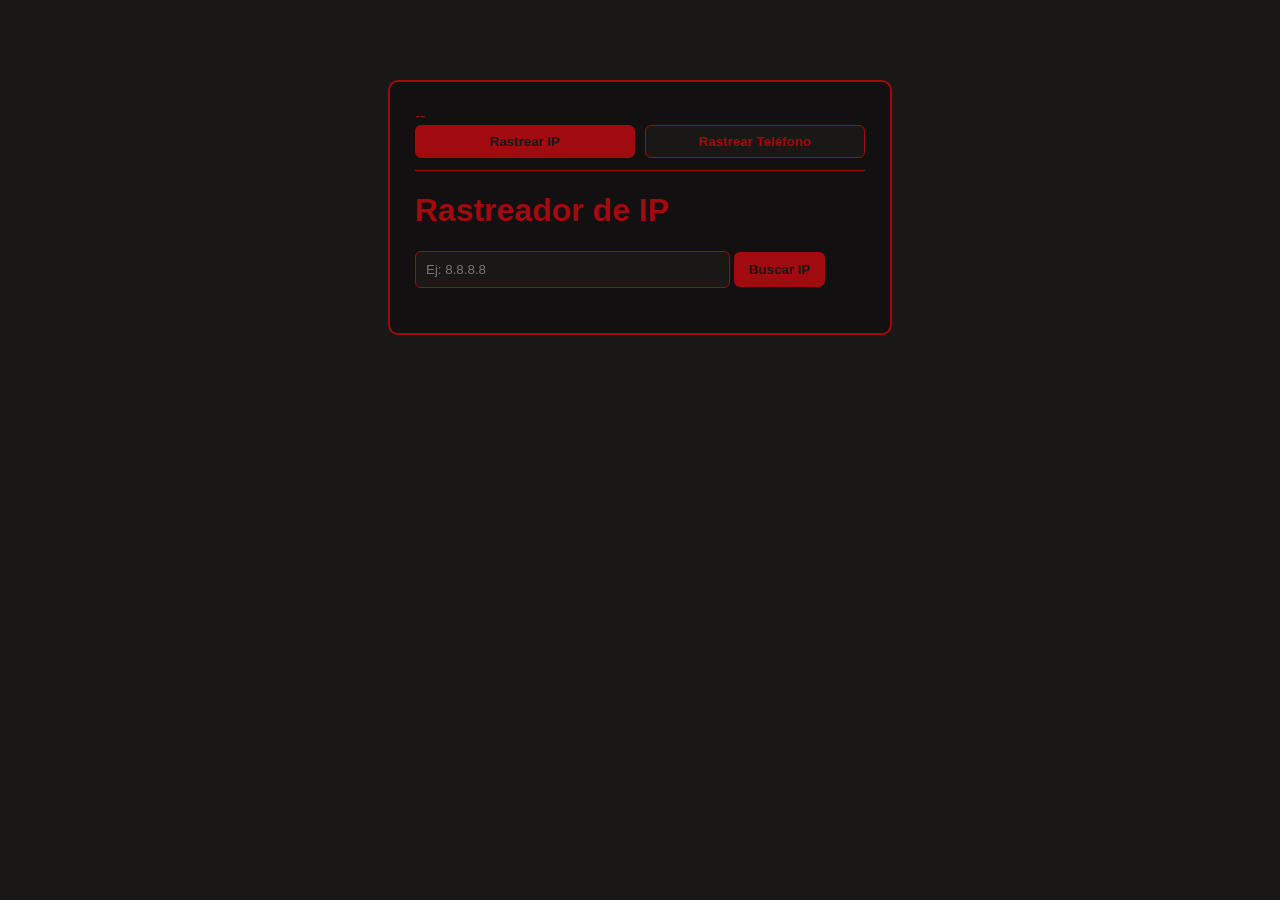
<file: index.html>
<!DOCTYPE html>
<html lang="es">
  <head>
    <meta charset="UTF-8">
    <title>Rastreador IP y Teléfono</title>
    <style>
      body {
        background-color: #1A1717;
        color: #A10A0E;
        font-family: sans-serif;
      }

      .caja {
        background-color: #121010;
        border: 2px solid #A10A0E;
        border-radius: 10px;
        padding: 25px;
        max-width: 450px;
        margin: 80px auto;
      }
      
      .pestanas {
        display: flex;
        gap: 10px;
        margin-bottom: 20px;
        border-bottom: 1px solid #A10A0E;
        padding-bottom: 12px;
      }

      .btn-tab {
        flex: 1;
        background-color: #1A1717;
        color: #A10A0E;
        border: 1px solid #A10A0E;
        border-radius: 6px;
        padding: 8px;
        font-weight: bold;
        cursor: pointer;
      }

      .btn-tab.activa {
        background-color: #A10A0E;
        color: #1A1717;
      }

      input {
        background-color: #1A1717;
        color: #4ade80;
        border: 1px solid #A10A0E;
        border-radius: 6px;
        padding: 10px;
        width: 65%;
        outline: none;
      }

      .btn-accion {
        background-color: #A10A0E;
        color: #1A1717;
        border: none;
        border-radius: 6px;
        padding: 10px 15px;
        font-weight: bold;
        cursor: pointer;
      }

      .btn-accion:hover {
        background-color: #4ade80;
      }

      .resultado {
        margin-top: 20px;
        color: #4ade80;
        line-height: 1.6;
      }
    </style>
  </head>
  <body>

    <div class="caja">--

      <div class="pestanas">
        <button id="tab-ip" class="btn-tab activa">Rastrear IP</button>
        <button id="tab-tel" class="btn-tab">Rastrear Teléfono</button>
      </div>
      
      <div id="seccion-ip">
        <h1>Rastreador de IP</h1>
        <input type="text" id="input-ip" placeholder="Ej: 8.8.8.8">
        <button id="btn-buscar-ip" class="btn-accion">Buscar IP</button>
        <div id="resultado-ip" class="resultado"></div>
      </div>

      <div id="seccion-tel" style="display: none;">
        <h1>Rastreador Telefónico</h1>
        <input type="text" id="input-tel" placeholder="Ej: +51987654321">
        <button id="btn-buscar-tel" class="btn-accion">Buscar Tel</button>
        <div id="resultado-tel" class="resultado"></div>
      </div>
    </div>

    <script>
      const tabIp = document.getElementById("tab-ip");
      const tabTel = document.getElementById("tab-tel");
      const seccionIp = document.getElementById("seccion-ip");
      const seccionTel = document.getElementById("seccion-tel");

      tabIp.addEventListener("click", () => {
        seccionIp.style.display = "block";
        seccionTel.style.display = "none";
        tabIp.classList.add("activa");
        tabTel.classList.remove("activa");
      });

      tabTel.addEventListener("click", () => {
        seccionIp.style.display = "none";
        seccionTel.style.display = "block";
        tabTel.classList.add("activa");
        tabIp.classList.remove("activa");
      });

      const inputIp = document.getElementById("input-ip");
      const btnBuscarIp = document.getElementById("btn-buscar-ip");
      const resIp = document.getElementById("resultado-ip");

      btnBuscarIp.addEventListener("click", async () => {
        const ip = inputIp.value.trim();
        if (ip === "") {
          resIp.innerHTML = "<p>Por favor, ingresa una IP válida.</p>";
          return;
        }
        resIp.innerHTML = "<p>Rastreando IP...</p>";

        try {
          const respuesta = await fetch(`https://ipapi.co/${ip}/json/`);
          const datos = await respuesta.json();

          if (datos.error) {
            resIp.innerHTML = `<p>Error: ${datos.reason}</p>`;
            return;
          }

          resIp.innerHTML = `
            <p><strong>IP:</strong> ${datos.ip}</p>
            <p><strong>País:</strong> ${datos.country_name}</p>
            <p><strong>Ciudad:</strong> ${datos.city}</p>
            <p><strong>Proveedor (ISP):</strong> ${datos.org}</p>
            <p><strong>Coordenadas:</strong> ${datos.latitude}, ${datos.longitude}</p>
          `;
        } catch (error) {
          resIp.innerHTML = "<p>Error de conexión al consultar la API.</p>";
        }
      });

      const inputTel = document.getElementById("input-tel");
      const btnBuscarTel = document.getElementById("btn-buscar-tel");
      const resTel = document.getElementById("resultado-tel");

      btnBuscarTel.addEventListener("click", async () => {
        const numero = inputTel.value.trim();
        const apiKey = "pegar api key";

        if (numero === "") {
          resTel.innerHTML = "<p>Por favor, ingresa un número con código de país (ej: +51...).</p>";
          return;
        }

        if (apiKey === "PEGA_TU_API_KEY_AQUI") {
          resTel.innerHTML = "<p>Falta configurar APIKEYYYYYYYY.</p>";
          return;
        }

        resTel.innerHTML = "<p>Consultando número...</p>";

        try {
          const respuesta = await fetch(`https://phonevalidation.abstractapi.com/v1/?api_key=${apiKey}&phone=${encodeURIComponent(numero)}`);
          const datos = await respuesta.json();

          if (datos.error) {
            resTel.innerHTML = `<p>Error: ${datos.error.message}</p>`;
            return;
          }

          resTel.innerHTML = `
            <p><strong>Número:</strong> ${datos.format.international || numero}</p>
            <p><strong>Válido:</strong> ${datos.valid ? "Sí" : "No"}</p>
            <p><strong>País:</strong> ${datos.country.name || "Desconocido"}</p>
            <p><strong>Operadora:</strong> ${datos.carrier || "No disponible"}</p>
            <p><strong>Tipo de línea:</strong> ${datos.type || "Desconocido"}</p>
          `;
        } catch (error) {
          resTel.innerHTML = "<p>Error de conexión al consultar el número.</p>";
        }
      });
    </script>

  </body>
</html>
</file>
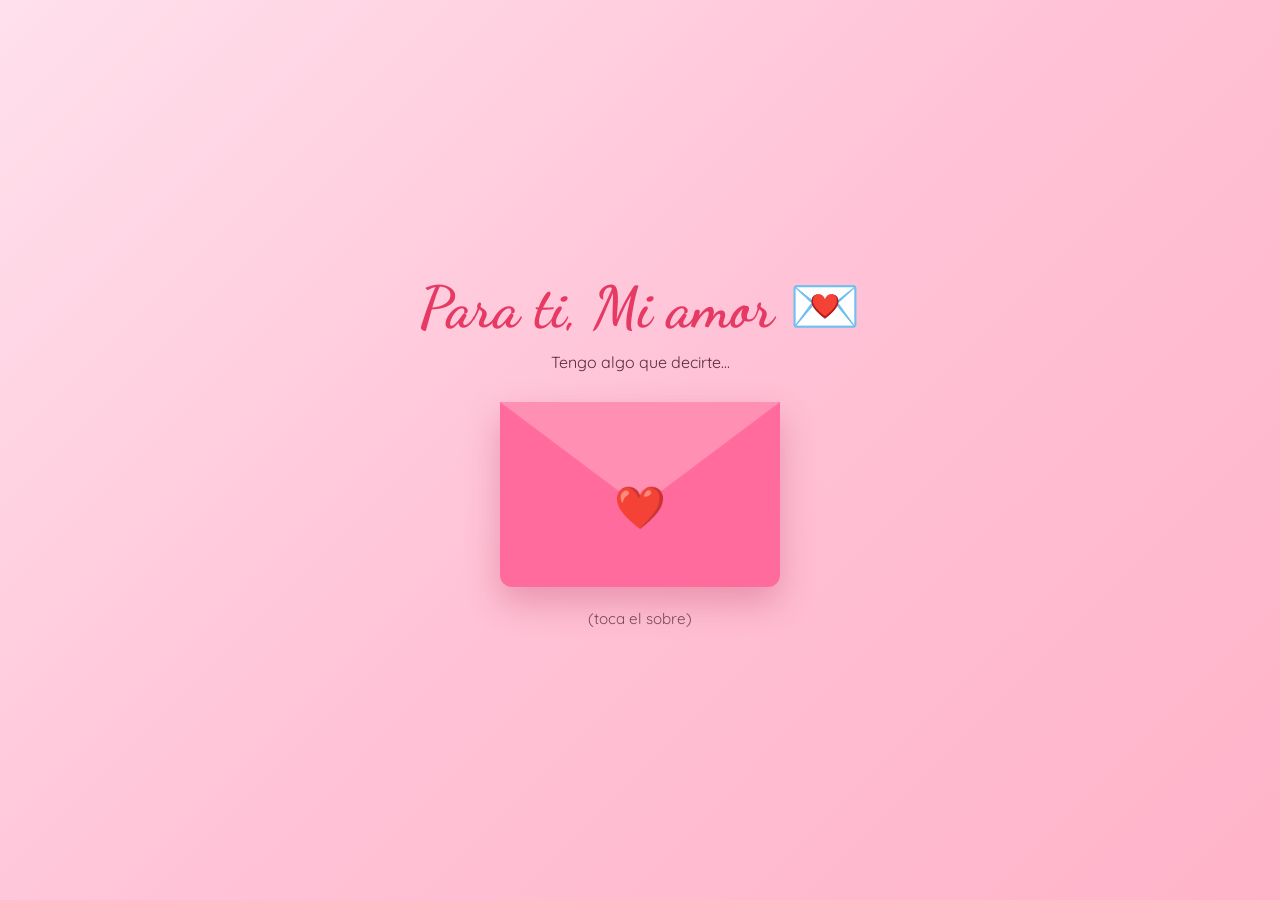
<file: regalo.html>
<!DOCTYPE html>
<html lang="es">
<head>
  <meta charset="UTF-8">
  <meta name="viewport" content="width=device-width, initial-scale=1.0">
  <title>Para ti 💌</title>
  <link href="https://fonts.googleapis.com/css2?family=Dancing+Script:wght@600;700&family=Quicksand:wght@400;600&display=swap" rel="stylesheet">
  <style>
    :root {
      --rosa: #ff6b9d;
      --rosa-claro: #ffd6e5;
      --rojo: #e63964;
      --crema: #fff8f0;
      --texto: #5a2a3a;
    }

    * { box-sizing: border-box; margin: 0; padding: 0; }

    body {
      font-family: 'Quicksand', sans-serif;
      background: linear-gradient(135deg, #ffe0ec 0%, #ffc2d6 50%, #ffb3c9 100%);
      min-height: 100vh;
      color: var(--texto);
      overflow-x: hidden;
    }

    /* ---------- Corazones flotando de fondo ---------- */
    .corazon-fondo {
      position: fixed;
      bottom: -40px;
      pointer-events: none;
      animation: subir linear forwards;
      z-index: 0;
      opacity: 0.7;
    }
    @keyframes subir {
      to { transform: translateY(-115vh) rotate(25deg); opacity: 0; }
    }

    /* ---------- Pantallas ---------- */
    .pantalla {
      position: relative;
      z-index: 1;
      min-height: 100vh;
      display: none;
      flex-direction: column;
      align-items: center;
      justify-content: center;
      padding: 40px 16px;
      text-align: center;
    }
    .pantalla.activa { display: flex; animation: aparecer 0.9s ease; }
    @keyframes aparecer {
      from { opacity: 0; transform: translateY(20px); }
      to   { opacity: 1; transform: translateY(0); }
    }

    h1, h2 {
      font-family: 'Dancing Script', cursive;
      color: var(--rojo);
    }
    h1 { font-size: clamp(2.4rem, 7vw, 3.6rem); margin-bottom: 10px; }
    h2 { font-size: clamp(2rem, 6vw, 2.8rem); margin-bottom: 24px; }

    .boton {
      font-family: 'Quicksand', sans-serif;
      font-weight: 600;
      font-size: 1.1rem;
      background: var(--rojo);
      color: white;
      border: none;
      padding: 14px 34px;
      border-radius: 50px;
      cursor: pointer;
      box-shadow: 0 6px 18px rgba(230, 57, 100, 0.35);
      transition: transform 0.2s, box-shadow 0.2s;
      margin-top: 28px;
    }
    .boton:hover { transform: scale(1.06); box-shadow: 0 8px 24px rgba(230, 57, 100, 0.5); }

    /* ---------- 1. Sobre ---------- */
    .sobre {
      position: relative;
      width: 280px;
      height: 185px;
      background: var(--rosa);
      border-radius: 0 0 12px 12px;
      margin-top: 30px;
      cursor: pointer;
      box-shadow: 0 15px 35px rgba(180, 40, 80, 0.3);
      animation: latido 1.6s ease-in-out infinite;
    }
    .sobre::before { /* solapa */
      content: '';
      position: absolute;
      top: 0; left: 0;
      border-left: 140px solid transparent;
      border-right: 140px solid transparent;
      border-top: 105px solid #ff8fb3;
      transform-origin: top;
      transition: transform 0.6s;
      z-index: 2;
    }
    .sobre.abierto::before { transform: rotateX(180deg); }
    .sobre .sello {
      position: absolute;
      top: 78px; left: 50%;
      transform: translateX(-50%);
      font-size: 2.6rem;
      z-index: 3;
      transition: opacity 0.3s;
    }
    .sobre.abierto .sello { opacity: 0; }
    @keyframes latido {
      0%, 100% { transform: scale(1); }
      50% { transform: scale(1.04); }
    }
    .pista { margin-top: 22px; font-size: 0.95rem; opacity: 0.8; }

    /* ---------- 2. Carta ---------- */
    .carta {
      background: var(--crema);
      max-width: 560px;
      width: 100%;
      padding: 40px 32px;
      border-radius: 16px;
      box-shadow: 0 15px 40px rgba(180, 40, 80, 0.25);
      text-align: left;
      position: relative;
    }
    .carta::after {
      content: '💕';
      position: absolute;
      top: -18px; right: -12px;
      font-size: 2.4rem;
    }
    .carta h2 { text-align: center; }
    #texto-carta {
      font-size: 1.12rem;
      line-height: 1.8;
      white-space: pre-line;
      min-height: 200px;
    }
    #texto-carta::after {
      content: '|';
      animation: parpadeo 0.8s infinite;
      color: var(--rosa);
    }
    #texto-carta.listo::after { content: ''; }
    @keyframes parpadeo { 50% { opacity: 0; } }
    .firma {
      font-family: 'Dancing Script', cursive;
      font-size: 1.6rem;
      text-align: right;
      margin-top: 18px;
      color: var(--rojo);
      opacity: 0;
      transition: opacity 1s;
    }
    .firma.visible { opacity: 1; }
    #btn-carta { display: none; margin-left: auto; margin-right: auto; }

    /* ---------- 3. Contador ---------- */
    .contador {
      display: flex;
      gap: 14px;
      flex-wrap: wrap;
      justify-content: center;
    }
    .unidad {
      background: white;
      border-radius: 16px;
      padding: 20px 16px;
      min-width: 100px;
      box-shadow: 0 8px 20px rgba(180, 40, 80, 0.2);
    }
    .unidad .numero {
      font-size: 2.4rem;
      font-weight: 600;
      color: var(--rojo);
      display: block;
    }
    .unidad .etiqueta { font-size: 0.9rem; text-transform: uppercase; letter-spacing: 1px; }
    .subtitulo { font-size: 1.1rem; max-width: 460px; margin: 0 auto 28px; line-height: 1.6; }

    /* ---------- 4. Razones (tarjetas que giran) ---------- */
    .razones {
      display: grid;
      grid-template-columns: repeat(auto-fit, minmax(150px, 1fr));
      gap: 16px;
      max-width: 720px;
      width: 100%;
    }
    .tarjeta {
      height: 160px;
      perspective: 800px;
      cursor: pointer;
    }
    .tarjeta-interior {
      position: relative;
      width: 100%; height: 100%;
      transition: transform 0.7s;
      transform-style: preserve-3d;
    }
    .tarjeta.girada .tarjeta-interior { transform: rotateY(180deg); }
    .cara {
      position: absolute;
      inset: 0;
      backface-visibility: hidden;
      border-radius: 14px;
      display: flex;
      align-items: center;
      justify-content: center;
      padding: 14px;
      box-shadow: 0 6px 16px rgba(180, 40, 80, 0.2);
    }
    .frente {
      background: var(--rosa);
      color: white;
      font-size: 2.6rem;
      flex-direction: column;
    }
    .frente small { font-size: 0.85rem; margin-top: 6px; }
    .reverso {
      background: white;
      transform: rotateY(180deg);
      font-size: 1rem;
      line-height: 1.4;
    }

    /* ---------- 5. Pregunta final ---------- */
    .botones-final {
      position: relative;
      display: flex;
      gap: 20px;
      justify-content: center;
      align-items: center;
      min-height: 90px;
      width: 100%;
      max-width: 400px;
    }
    #btn-no {
      background: #c9c9c9;
      box-shadow: none;
      transition: left 0.25s, top 0.25s;
    }
    .gigante { font-size: clamp(4rem, 15vw, 7rem); animation: latido 1s infinite; }

    @media (max-width: 480px) {
      .carta { padding: 32px 20px; }
      .unidad { min-width: 80px; padding: 16px 10px; }
      .unidad .numero { font-size: 1.9rem; }
    }
  </style>
</head>
<body>

  <!-- 1. EL SOBRE -->
  <section class="pantalla activa" id="p-sobre">
    <h1>Para ti, <span class="nombre-ella"></span> 💌</h1>
    <p>Tengo algo que decirte...</p>
    <div class="sobre" id="sobre">
      <span class="sello">❤️</span>
    </div>
    <p class="pista">(toca el sobre)</p>
  </section>

  <!-- 2. LA CARTA -->
  <section class="pantalla" id="p-carta">
    <div class="carta">
      <h2>Mi amor</h2>
      <p id="texto-carta"></p>
      <p class="firma" id="firma"></p>
      <button class="boton" id="btn-carta">Hay más... →</button>
    </div>
  </section>

  <!-- 3. EL CONTADOR -->
  <section class="pantalla" id="p-contador">
    <h2>Nuestro tiempo juntos</h2>
    <p class="subtitulo">Desde el día que dijiste que sí, cada segundo ha valido la pena:</p>
    <div class="contador">
      <div class="unidad"><span class="numero" id="c-dias">0</span><span class="etiqueta">días</span></div>
      <div class="unidad"><span class="numero" id="c-horas">0</span><span class="etiqueta">horas</span></div>
      <div class="unidad"><span class="numero" id="c-min">0</span><span class="etiqueta">minutos</span></div>
      <div class="unidad"><span class="numero" id="c-seg">0</span><span class="etiqueta">segundos</span></div>
    </div>
    <p class="subtitulo" style="margin-top:28px">...y quiero que este número siga creciendo para siempre 💞</p>
    <button class="boton" onclick="irA('p-razones')">Siguiente →</button>
  </section>

  <!-- 4. RAZONES -->
  <section class="pantalla" id="p-razones">
    <h2>Razones por las que te quiero</h2>
    <p class="subtitulo">Toca cada corazón 💗</p>
    <div class="razones" id="razones"></div>
    <button class="boton" onclick="irA('p-pregunta')">Una última cosa... →</button>
  </section>

  <!-- 5. PREGUNTA FINAL -->
  <section class="pantalla" id="p-pregunta">
    <h2>¿Me dejas seguir haciéndote feliz?</h2>
    <div class="botones-final" id="zona-botones">
      <button class="boton" id="btn-si">¡Sí! 💖</button>
      <button class="boton" id="btn-no">No</button>
    </div>
  </section>

  <!-- 6. FINAL -->
  <section class="pantalla" id="p-final">
    <div class="gigante">💖</div>
    <h1>¡Sabía que dirías que sí!</h1>
    <p class="subtitulo">Te quiero muchísimo, <span class="nombre-ella"></span>.<br>Feliz 4 meses, mi vida. Por muchos más. 🌹</p>
  </section>

  <script>
    // =====================================================
    //  ✏️  PERSONALIZA AQUÍ  ✏️
    // =====================================================
    const CONFIG = {
      nombreElla: "Mi amor",          // 👉 pon su nombre o como le dices
      tuNombre:   "Alejandro",        // 👉 tu nombre para la firma
      // 👉 fecha en que empezaron (año, mes, día, hora, minuto). OJO: el mes va de 1 a 12
      fechaInicio: [2026, 7, 24, 0, 0],

      carta: `Llevamos 4 meses juntos y me di cuenta de que nunca te había hecho algo con mis propias manos... así que aquí está.

Gracias por cada risa, por cada mensaje de buenos días, por aguantarme y por hacer que mis días sean mucho más bonitos.

No sé qué hice para tener a alguien como tú, pero cada día doy gracias por eso.

Te quiero más de lo que estas palabras pueden decir.`,

      razones: [
        "Tu sonrisa me arregla el día 😊",
        "Cómo me miras cuando crees que no me doy cuenta 👀",
        "Que me haces reír como nadie 😂",
        "Tu forma de cuidarme 🤗",
        "Que contigo puedo ser yo mismo 💫",
        "Simplemente porque eres tú ❤️",
      ],
    };
    // =====================================================

    // Nombres
    document.querySelectorAll('.nombre-ella').forEach(el => el.textContent = CONFIG.nombreElla);
    document.getElementById('firma').textContent = '— Con todo mi amor, ' + CONFIG.tuNombre;

    // Cambiar de pantalla
    function irA(id) {
      document.querySelectorAll('.pantalla').forEach(p => p.classList.remove('activa'));
      document.getElementById(id).classList.add('activa');
      window.scrollTo(0, 0);
    }

    // Corazones flotando
    const emojis = ['💖', '💕', '💗', '❤️', '💘', '🌸'];
    function lanzarCorazon(cantidad = 1) {
      for (let i = 0; i < cantidad; i++) {
        const c = document.createElement('div');
        c.className = 'corazon-fondo';
        c.textContent = emojis[Math.floor(Math.random() * emojis.length)];
        c.style.left = Math.random() * 100 + 'vw';
        c.style.fontSize = (16 + Math.random() * 22) + 'px';
        c.style.animationDuration = (5 + Math.random() * 5) + 's';
        document.body.appendChild(c);
        setTimeout(() => c.remove(), 10000);
      }
    }
    setInterval(() => lanzarCorazon(1), 700);

    // 1. Abrir el sobre
    document.getElementById('sobre').addEventListener('click', function () {
      this.classList.add('abierto');
      lanzarCorazon(15);
      setTimeout(() => { irA('p-carta'); escribirCarta(); }, 900);
    });

    // 2. Carta que se escribe sola
    function escribirCarta() {
      const el = document.getElementById('texto-carta');
      const texto = CONFIG.carta;
      let i = 0;
      const t = setInterval(() => {
        el.textContent = texto.slice(0, ++i);
        if (i >= texto.length) {
          clearInterval(t);
          el.classList.add('listo');
          document.getElementById('firma').classList.add('visible');
          document.getElementById('btn-carta').style.display = 'block';
        }
      }, 35);
    }
    document.getElementById('btn-carta').addEventListener('click', () => irA('p-contador'));

    // 3. Contador en vivo
    const [a, m, d, h, mi] = CONFIG.fechaInicio;
    const inicio = new Date(a, m - 1, d, h, mi);
    function actualizarContador() {
      let s = Math.max(0, Math.floor((Date.now() - inicio) / 1000));
      document.getElementById('c-dias').textContent  = Math.floor(s / 86400);
      document.getElementById('c-horas').textContent = Math.floor(s % 86400 / 3600);
      document.getElementById('c-min').textContent   = Math.floor(s % 3600 / 60);
      document.getElementById('c-seg').textContent   = s % 60;
    }
    actualizarContador();
    setInterval(actualizarContador, 1000);

    // 4. Tarjetas de razones
    const contRazones = document.getElementById('razones');
    CONFIG.razones.forEach((razon, i) => {
      const t = document.createElement('div');
      t.className = 'tarjeta';
      t.innerHTML = `
        <div class="tarjeta-interior">
          <div class="cara frente">❤️<small>#${i + 1}</small></div>
          <div class="cara reverso"></div>
        </div>`;
      t.querySelector('.reverso').textContent = razon;
      t.addEventListener('click', () => { t.classList.toggle('girada'); lanzarCorazon(3); });
      contRazones.appendChild(t);
    });

    // 5. El botón "No" se escapa 😏
    const btnNo = document.getElementById('btn-no');
    function escapar() {
      btnNo.style.position = 'fixed';
      btnNo.style.left = (20 + Math.random() * (window.innerWidth - 140)) + 'px';
      btnNo.style.top  = (20 + Math.random() * (window.innerHeight - 80)) + 'px';
    }
    btnNo.addEventListener('mouseenter', escapar);
    btnNo.addEventListener('touchstart', e => { e.preventDefault(); escapar(); });
    btnNo.addEventListener('click', escapar);

    document.getElementById('btn-si').addEventListener('click', () => {
      btnNo.style.display = 'none';
      irA('p-final');
      lanzarCorazon(40);
      setInterval(() => lanzarCorazon(3), 400);
    });
  </script>
</body>
</html>
</file>
